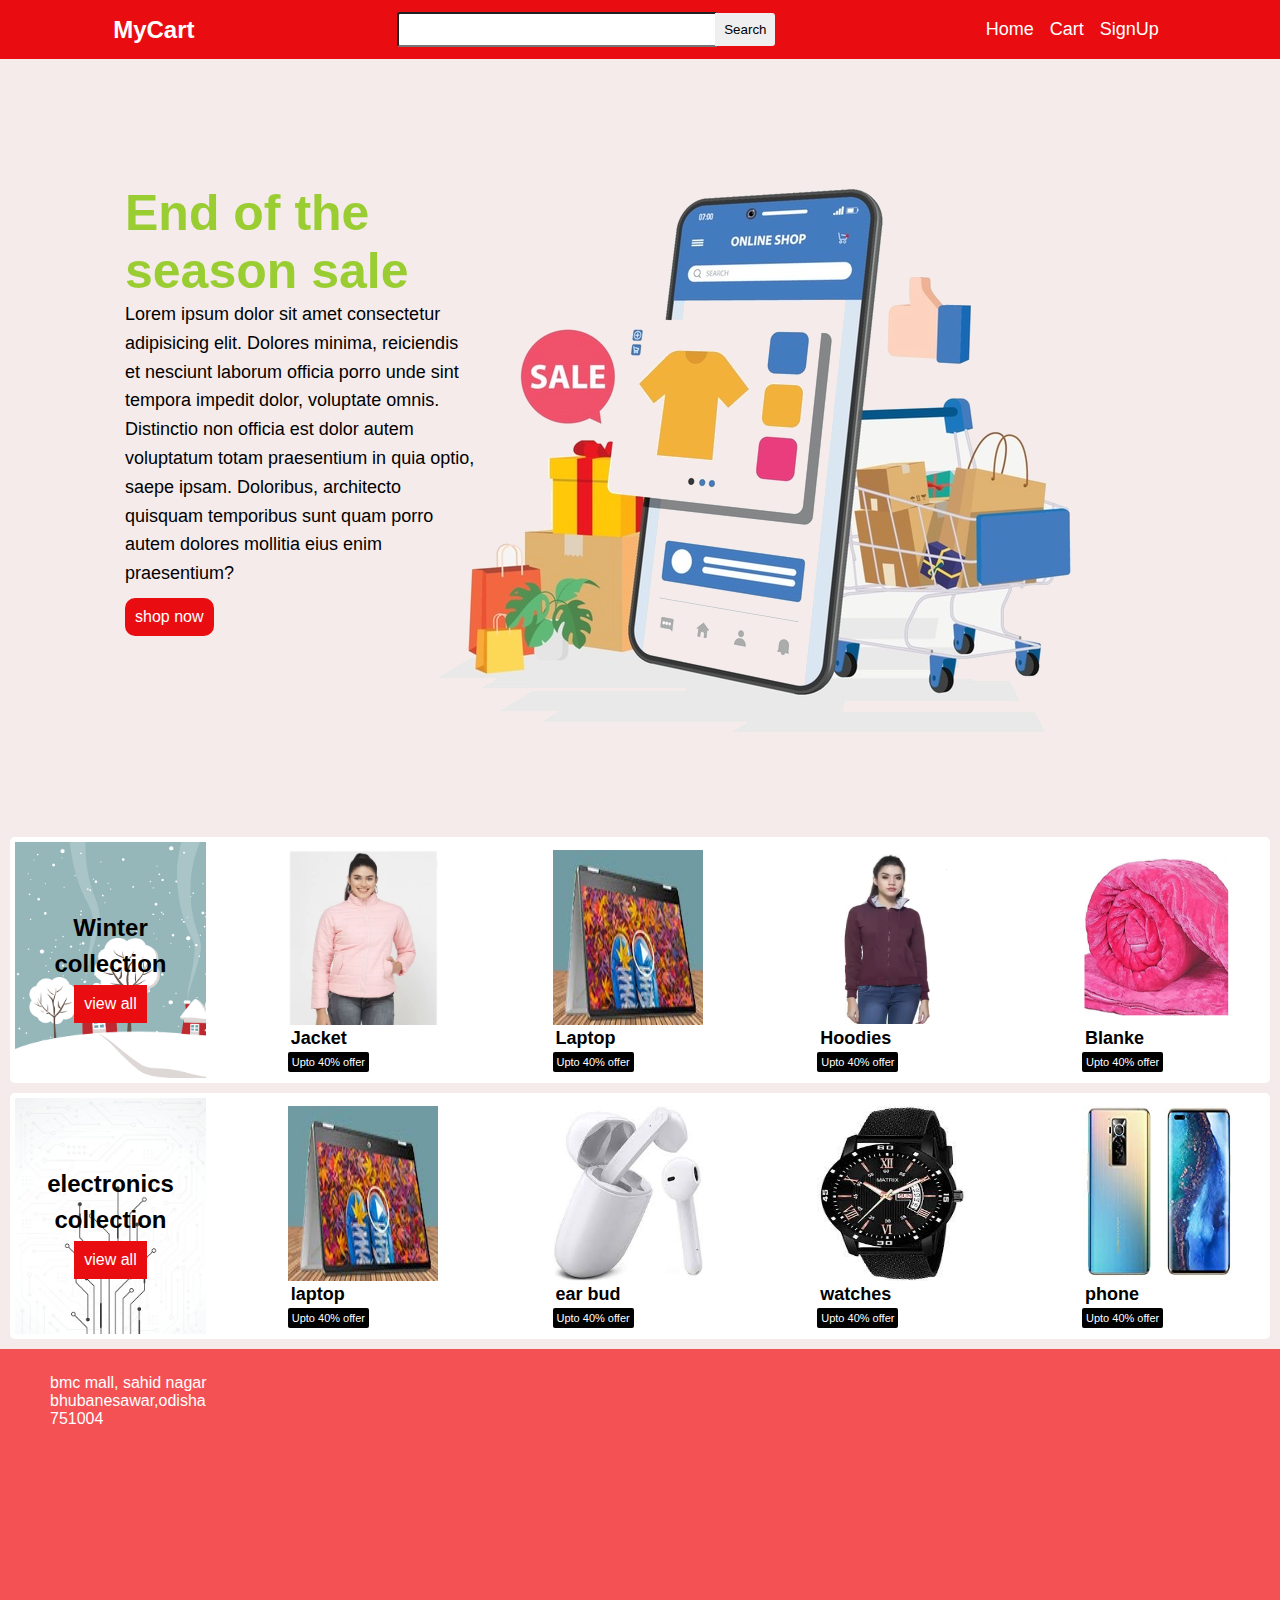
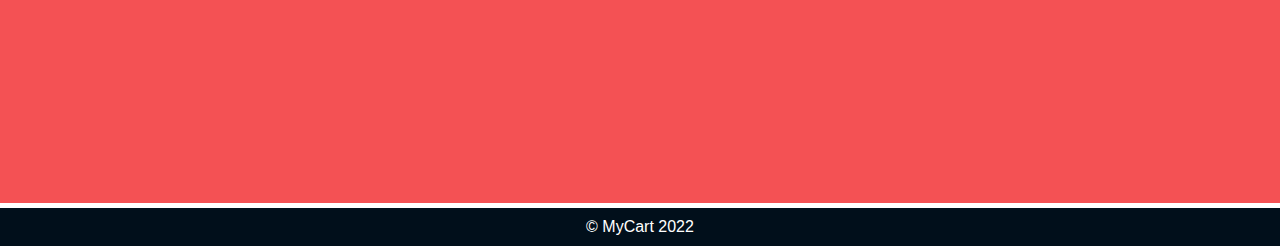
<file: course/MyCart/index.html>
<!DOCTYPE html>
<html lang="en">
<head>
    <meta charset="UTF-8">
    <meta http-equiv="X-UA-Compatible" content="IE=edge">
    <meta name="viewport" content="width=device-width, initial-scale=1.0">
    <link rel="stylesheet" href="style.css">
    <title>My Cart</title>
</head>
<body>
    <nav>
        <h2>MyCart</h2>
        <form>
            <input type="text">
            <input type="submit" value="Search">
        </form>
        <ul>
            <li>
                <a href="">Home</a>
            </li>
            <li>
                <a href="">Cart</a>
            </li>
            <li>
                <a href="">SignUp</a>
            </li>
        </ul>
    </nav>
    <!-- Banner -->
    <selection id="banner">
       <div>
        <img src="images/banner.png" alt="bimg">
       </div>
       <div class="btext">
       <h1>End of the season sale</h1>
        <p>Lorem ipsum dolor sit amet consectetur adipisicing elit. Dolores minima, 
            reiciendis et nesciunt laborum officia porro unde sint tempora impedit dolor, voluptate omnis. Distinctio non officia est dolor autem voluptatum totam praesentium in quia optio, saepe ipsam. Doloribus, 
            architecto quisquam temporibus sunt quam porro autem dolores mollitia eius enim praesentium?</p>
            <a href="" class="shop-now">shop now</a>
            
       </div>
    </selection>

    <!-- winter -->
    <section id="winter">
        <div class="product-container">
            <div class="product winter">
                <h2>Winter collection</h2>
                <a href="">view all</a>
            </div>
            <div class="product">
                <img src="images/jacket.PNG" class="pimg">
                <a href="" class="pname">Jacket</a>
                <span class="offer">Upto 40% offer</span>
            </div>
            <div class="product">
                <img src="images/laptop.jpg" class="pimg">
                <a href="" class="pname">Laptop</a>
                <span class="offer">Upto 40% offer</span>
            </div>
            <div class="product">
                <img src="images/Hoodies.PNG" class="pimg">
                <a href="" class="pname">Hoodies</a>
                <span class="offer">Upto 40% offer</span>
            </div>
            <div class="product">
                <img src="images/blankets.PNG" class="pimg">
                <a href="" class="pname">Blanke</a>
                <span class="offer">Upto 40% offer</span>
            </div>
            
        </div>
    </section>
    <!-- electronic -->
    <selecttion id="electronic">
        <div class="product-container">
            <div class="product electronic">
                <h2>electronics collection</h2>
                <a href="">view all</a>
            </div>
            <div class="product">
                <img src="images/laptop.jpg" class="pimg">
                <a href="" class="pname">laptop</a>
                <span class="offer">Upto 40% offer</span>
            </div>
            <div class="product">
                <img src="images/eb.jpg" class="pimg">
                <a href="" class="pname">ear bud</a>
                <span class="offer">Upto 40% offer</span>
            </div>
            <div class="product">
                <img src="images/watch.jpg" class="pimg">
                <a href="" class="pname">watches</a>
                <span class="offer">Upto 40% offer</span>
            </div>
            <div class="product">
                <img src="images/phone.jpg" class="pimg">
                <a href="" class="pname">phone</a>
                <span class="offer">Upto 40% offer</span>
            </div>
            
        </div>

    </selecttion>
    <!-- contact us -->
    <selection class="contact">
        <div class="contact-us">
            <div class="address">
                <P>bmc mall, sahid nagar <br>bhubanesawar,odisha <br>751004</P>
            </div>
            <div class="gmap">
                <iframe src="https://www.google.com/maps/embed?pb=!1m18!1m12!1m3!1d3742.325799247383!2d85.847104!3d20.286777399999995!2m3!1f0!2f0!3f0!3m2!1i1024!2i768!4f13.1!3m3!1m2!1s0x3a1909ff3be3f2dd%3A0x17413e884c672a69!2sBMC%20Bhawani%20Mall%2C%20BMC%20Bhawani%20Mall%20St%2C%20Saheed%20Nagar%2C%20Bhubaneswar%2C%20Odisha%20751007!5e0!3m2!1sen!2sin!4v1670588988393!5m2!1sen!2sin" width="400" height="400" style="border:0;" allowfullscreen="" loading="lazy" referrerpolicy="no-referrer-when-downgrade"></iframe>
            </div>   
            
        </div>
    </selection>
    <!-- Footer -->
    <Footer>
        &copy; MyCart 2022
    </Footer>
</body>
</html>
</file>
<file: course/MyCart/style.css>
*{
    margin: 0px;
    padding: 0px;  
    font-family: Arial, Helvetica, sans-serif; 
   }
   body{
    background-color: rgb(245, 235, 235);
   }
   nav{
       background-color:rgb(233, 13, 17);
       color: white;
       display: flex;
       justify-content: space-around;
       align-items: center;
       padding: 12px;
   }
   nav ul{
       display: flex;
       justify-content: space-between;
   }
   nav ul li{
       list-style-type: none;
   }
   nav a{
       color: white;
       text-decoration: none;
       padding: 8px;
       font-size: 18px;
   }
   input{
       padding: 8px;
   }
   input[type="text"]{
       width: 300px;
       border-radius: 3px 0px 0px 3px;
   }
   input[type="submit"]{
       margin-left: -6px;
       border: none;
       padding: 9px;
       border-radius: 0px 3px 3px 0px;
   }
   /* banner */
   #banner{
    position: relative;
    background-color: #ddd;
   }
   .bimg{
    width: 100%;
   }
   .btext{
    width: 350px;
    position: absolute;
    top: 0;
    padding: 125px;
   }
   .btext h1{
    font-size: 50px;
    color: yellowgreen;
   }
   .btext p{
    line-height: 1.6;
    font-size: 18px;
   }
   .shop-now{
    background-color: rgb(233, 13, 17);
    color: white;
    text-decoration: none;
    padding: 10px;
    border-radius: 10px;
    display: inline-block;
    margin-top: 10px;

   }
   /* products */
   .product-container{
    background-color: white;
    margin: 10px;
    border-radius: 5px;
    display: flex;
    justify-content: space-between;

  }
  .product{
    width: 175px;
    margin: 5px;
    padding: 8px;

  }
  .pimg{
    height: 175px;
    width: 150px;
    display: block;

  }
  .pname{
    color: black;
    font-weight: 600;
    font-size: 18px;
    text-decoration: none;
    display: block;
    margin: 3px;
  }
  .offer{
    background-color: rgb(0, 0, 0);
    color: white;
    font-size: 11px;
    padding: 4px;
    border-radius: 2px;
  }
  .winter{
    text-align: center;
    background-image: url("images/snow.png");
    background-size: cover;
  }
  .winter h2,.electronic h2{
    margin-top: 60px;
    line-height: 1.5;
  }
  .winter a, .electronic a {
    text-decoration: none;
    color: white;
    background-color: rgb(233, 13, 17);
    padding: 10px;
    display: inline-block;
    margin-top: 3px;
  }
  .electronic{
    text-align: center;
    background-image: url("images/electronics.jpg");
    background-size: cover;
  }
  /* contact us */
  .contact-us{
    display: flex;
    justify-content: space-between;
    padding: 25px 50px ;
    color: #fff;
    background-color: rgb(244, 81, 84);
  }
  g
  .address{
    line-height: 1.8;
  }
  footer{
    background-color: #010f1b;
    color: #fff;
    text-align: center;
    padding: 10px;
    border-top: 5px solid white;
  }
</file>
